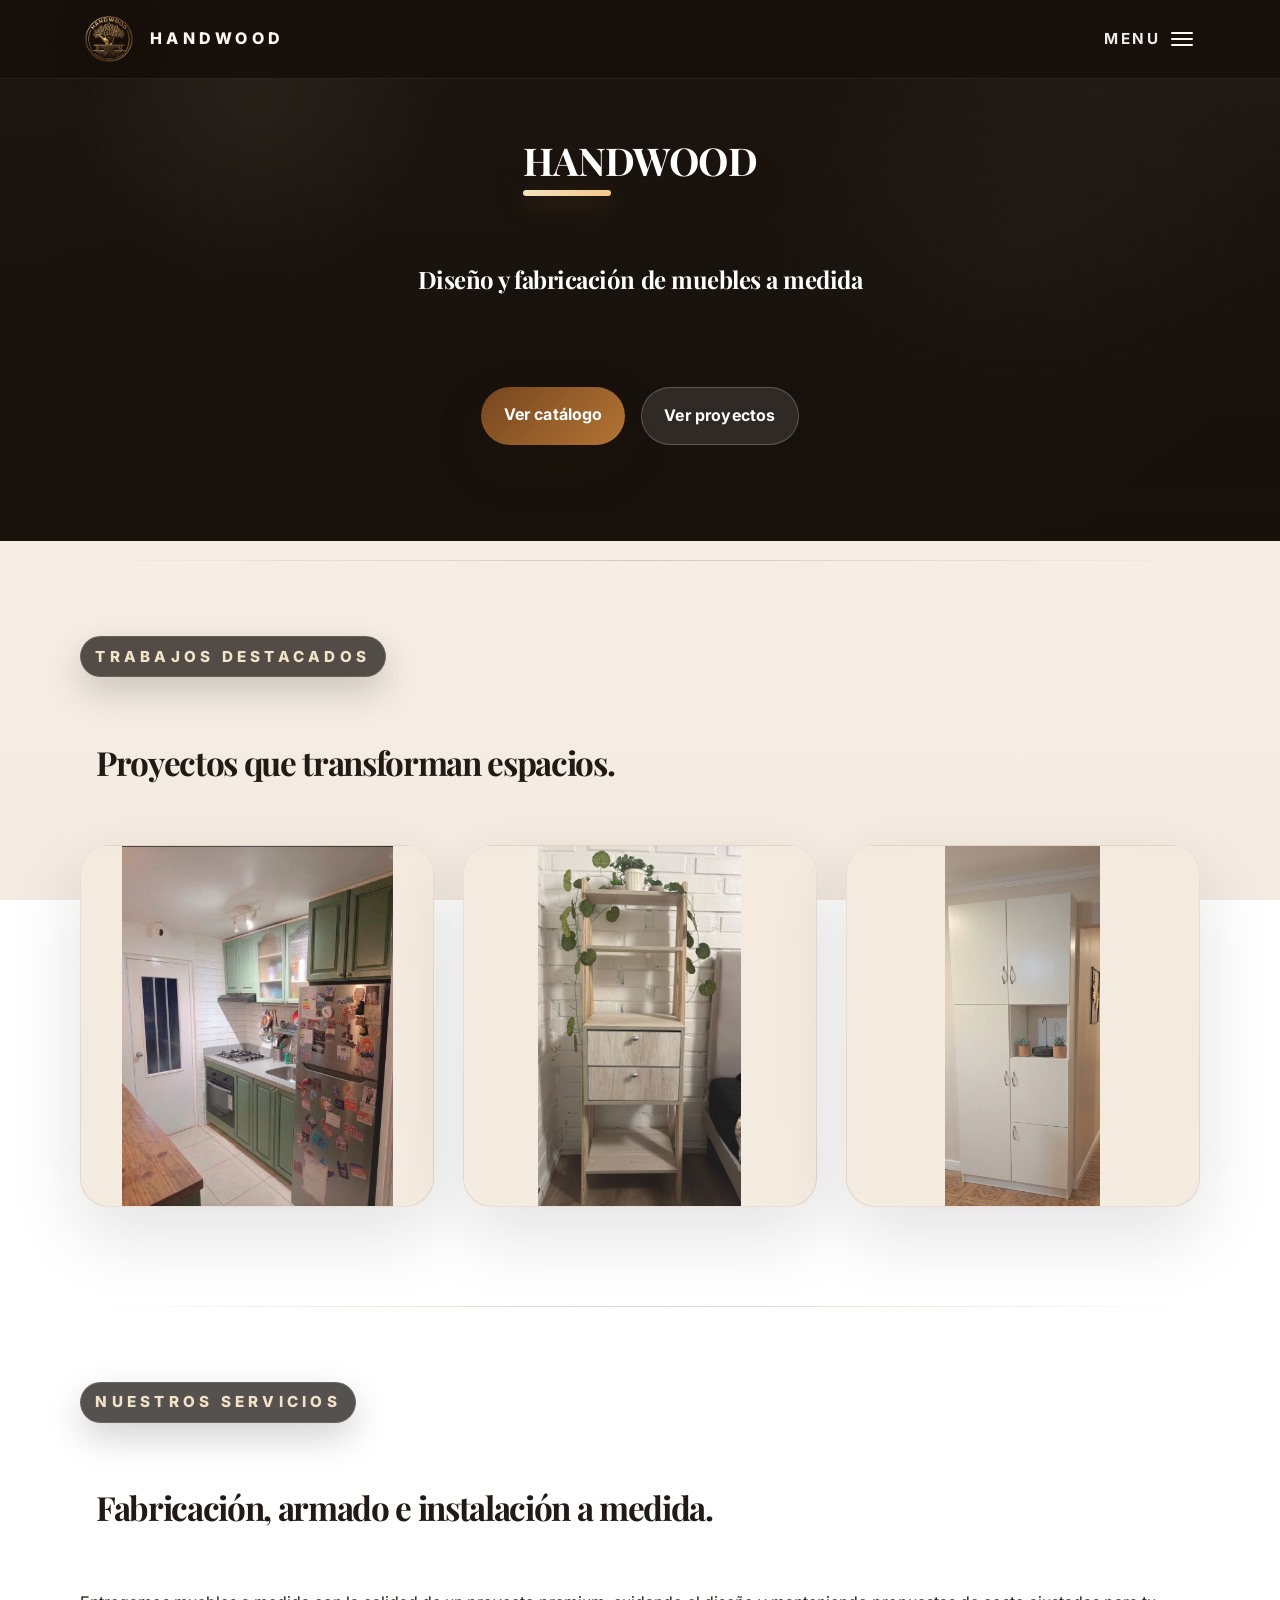
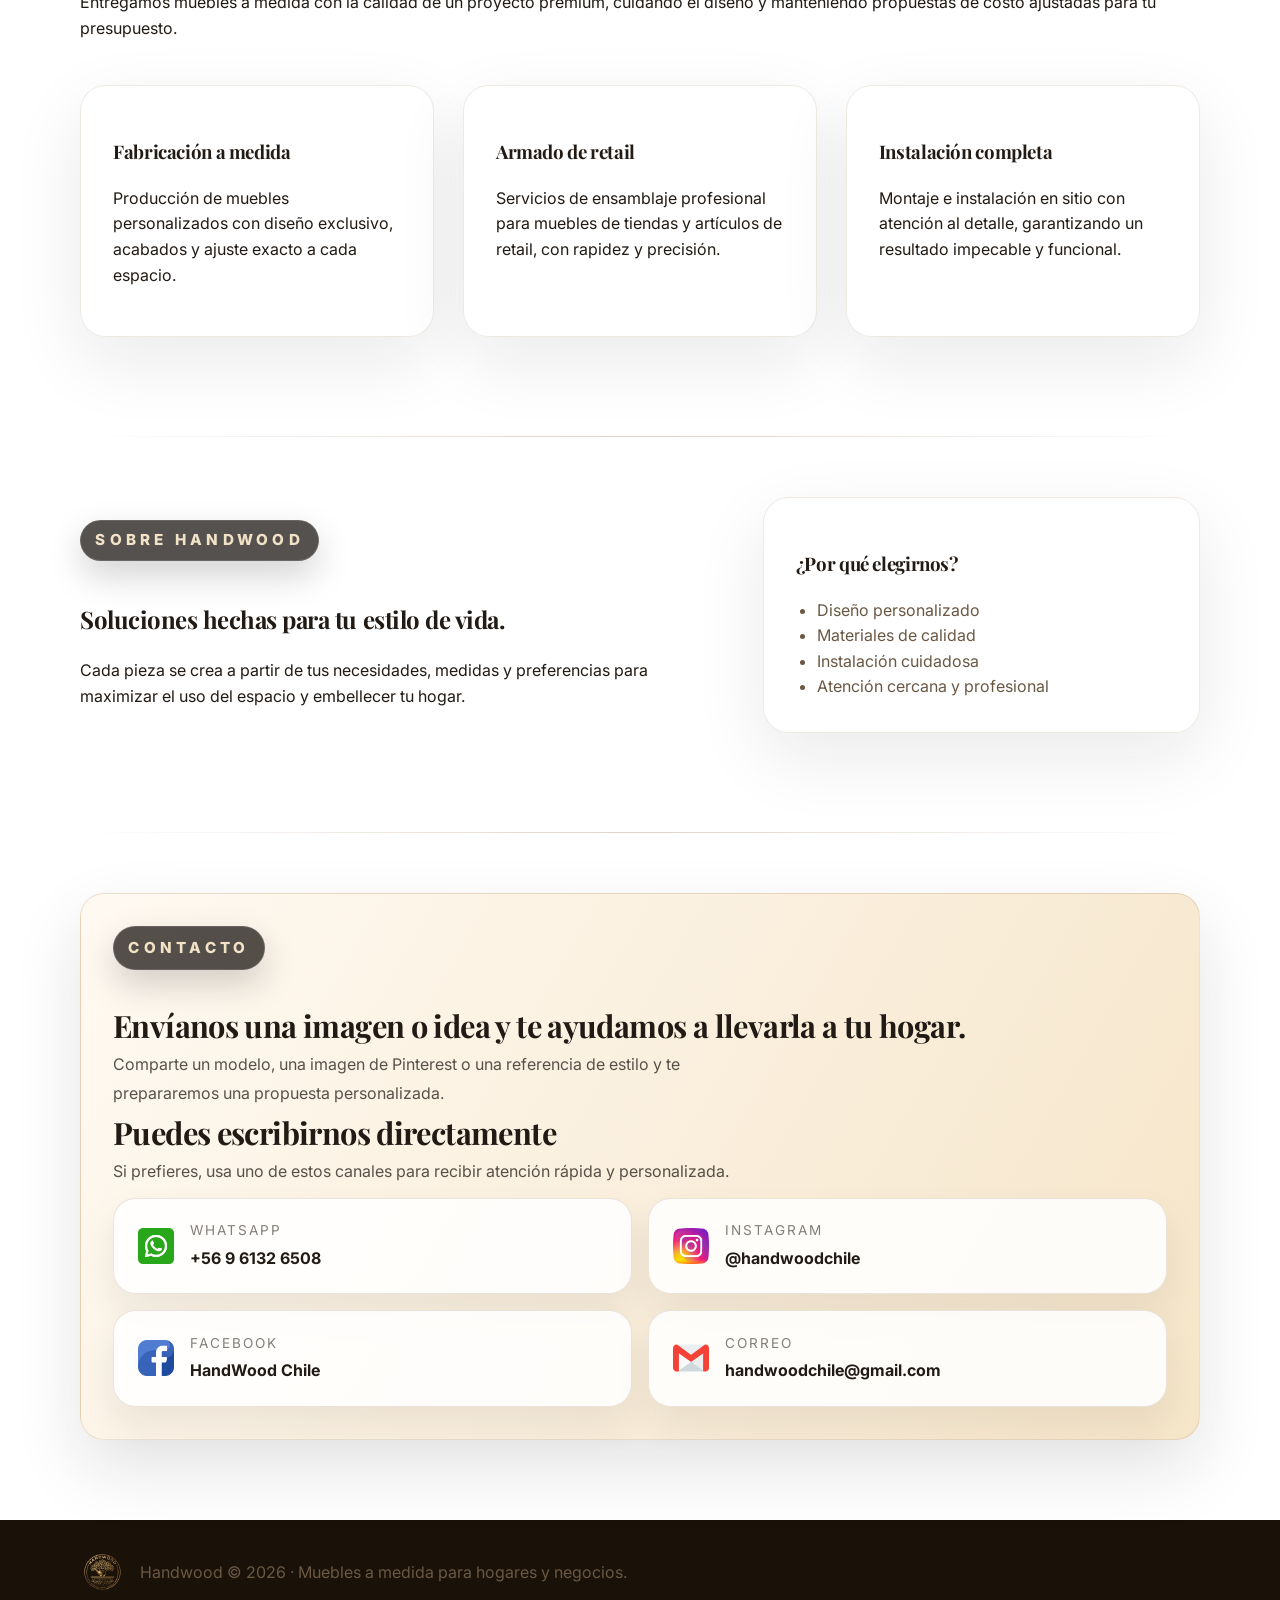
<file: index.html>
<!DOCTYPE html>
<html lang="es">
  <head>
    <meta charset="UTF-8" />
    <meta name="viewport" content="width=device-width, initial-scale=1.0" />
    <meta http-equiv="Cache-Control" content="no-cache, no-store, must-revalidate" />
    <meta http-equiv="Pragma" content="no-cache" />
    <meta http-equiv="Expires" content="0" />
    <meta name="description" content="Handwood crea muebles a medida con diseño, funcionalidad y acabados premium para hogares y negocios." />
    <link rel="preconnect" href="https://fonts.googleapis.com" />
    <link rel="preconnect" href="https://fonts.gstatic.com" crossorigin />
    <link href="https://fonts.googleapis.com/css2?family=Inter:wght@400;500;600;700&family=Playfair+Display:wght@600;700;800&display=swap" rel="stylesheet" />
    <link rel="icon" href="assets/logo.png" />
    <link rel="stylesheet" href="styles.css?v=1.0.4" />
  </head>
  <body>
    <header class="hero">
      <nav class="topbar">
        <div class="container topbar-inner">
          <a class="brand" href="index.html">
            <img src="assets/logo.png" alt="Handwood logo" class="brand-logo" />
            <span class="brand-text">HANDWOOD</span>
          </a>
          <div class="menu-control">
            <span class="menu-label">Menu</span>
            <button class="menu-toggle" type="button" aria-label="Abrir menú" aria-expanded="false" aria-controls="mobileNav">
              <span></span>
              <span></span>
              <span></span>
            </button>
          </div>
          <div class="nav-links" id="mobileNav">
            <a href="index.html" class="active">Inicio</a>
            <a href="trabajos.html">Trabajos</a>
            <a href="catalogo.html">Catálogo</a>
            <a href="index.html#contacto">Contacto</a>
          </div>
        </div>
      </nav>

      <div class="hero-content container">
        <div class="hero-title-wrap">
          <h1>HANDWOOD</h1>
          <h2>Diseño y fabricación de muebles a medida</h2>
        </div>
        <div class="hero-actions">
          <a class="btn btn-primary" href="catalogo.html">Ver catálogo</a>
          <a class="btn btn-secondary" href="trabajos.html">Ver proyectos</a>
        </div>
      </div>
    </header>

    <main>
      <section class="section container">
        <div class="section-heading">
          <p class="eyebrow">Trabajos destacados</p>
          <h2>Proyectos que transforman espacios.</h2>
        </div>
        <div class="card-grid">
          <article class="project-card featured-card">
            <div class="card-media featured-media-one"></div>
          </article>
          <article class="project-card featured-card">
            <div class="card-media featured-media-two"></div>
          </article>
          <article class="project-card featured-card">
            <div class="card-media featured-media-three"></div>
          </article>
        </div>
      </section>

      <section class="section container">
        <div class="section-heading">
          <p class="eyebrow">Nuestros servicios</p>
          <h2>Fabricación, armado e instalación a medida.</h2>
          <p>
            Entregamos muebles a medida con la calidad de un proyecto premium, cuidando el diseño y manteniendo propuestas de costo ajustadas para tu presupuesto.
          </p>
        </div>
        <div class="card-grid">
          <article class="info-card">
            <h3>Fabricación a medida</h3>
            <p>
              Producción de muebles personalizados con diseño exclusivo, acabados y ajuste exacto a cada espacio.
            </p>
          </article>
          <article class="info-card">
            <h3>Armado de retail</h3>
            <p>
              Servicios de ensamblaje profesional para muebles de tiendas y artículos de retail, con rapidez y precisión.
            </p>
          </article>
          <article class="info-card">
            <h3>Instalación completa</h3>
            <p>
              Montaje e instalación en sitio con atención al detalle, garantizando un resultado impecable y funcional.
            </p>
          </article>
        </div>
      </section>

      <section class="section container intro-grid">
        <div>
          <p class="eyebrow">Sobre Handwood</p>
          <h2>Soluciones hechas para tu estilo de vida.</h2>
          <p>
            Cada pieza se crea a partir de tus necesidades, medidas y preferencias para maximizar el uso del espacio y embellecer tu hogar.
          </p>
        </div>
        <div class="info-card">
          <h3>¿Por qué elegirnos?</h3>
          <ul>
            <li>Diseño personalizado</li>
            <li>Materiales de calidad</li>
            <li>Instalación cuidadosa</li>
            <li>Atención cercana y profesional</li>
          </ul>
        </div>
      </section>

      <section class="section container cta-panel" id="contacto">
        <div class="contact-links-panel">
          <div class="contact-links-intro">
            <p class="eyebrow">Contacto</p>
            <div>
          <h3>Envíanos una imagen o idea y te ayudamos a llevarla a tu hogar.</h3>
          <p>
            Comparte un modelo, una imagen de Pinterest o una referencia de estilo y te
            prepararemos una propuesta personalizada.
            <h3>Puedes escribirnos directamente</h3>
            <p>
              Si prefieres, usa uno de estos canales para recibir atención rápida y personalizada.
            </p>
          </div>
          <div class="contact-links-grid">
            <a class="contact-card" href="https://wa.me/56961326508" target="_blank" rel="noopener noreferrer">
              <img src="assets/iconos/whatsapp.png" alt="WhatsApp" class="contact-icon" />
              <div>
                <span>WhatsApp</span>
                <strong>+56 9 6132 6508</strong>
              </div>
            </a>
            <a class="contact-card" href="https://www.instagram.com/handwoodchile" target="_blank" rel="noopener noreferrer">
              <img src="assets/iconos/instagram.png" alt="Instagram" class="contact-icon" />
              <div>
                <span>Instagram</span>
                <strong>@handwoodchile</strong>
              </div>
            </a>
            <a class="contact-card" href="https://www.facebook.com/profile.php?id=100071632183594" target="_blank" rel="noopener noreferrer">
              <img src="assets/iconos/facebook.png" alt="Facebook" class="contact-icon" />
              <div>
                <span>Facebook</span>
                <strong>HandWood Chile</strong>
              </div>
            </a>
            <a class="contact-card" href="https://mail.google.com/mail/u/0/#inbox?compose=GTvVlcSKkxCXFVtXChXRqWVPSfSnJZwxPkMhjGSwVfLMvhdhRhLSsgWjcGKsslqhRQZgchsJSPgbg" target="_blank" rel="noopener noreferrer">
              <img src="assets/iconos/gmail.png" alt="Gmail" class="contact-icon" />
              <div>
                <span>Correo</span>
                <strong>handwoodchile@gmail.com</strong>
              </div>
            </a>
          </div>
        </div>
      </section>
    </main>
    
    

    <footer class="footer">
      <div class="container footer-inner">
        <img src="assets/logo.png" alt="Handwood logo" class="footer-logo" />
        <p>Handwood © 2026 · Muebles a medida para hogares y negocios.</p>
      </div>
    </footer>
    <script src="script.js?v=1.0.4" defer></script>
  </body>
</html>
</file>
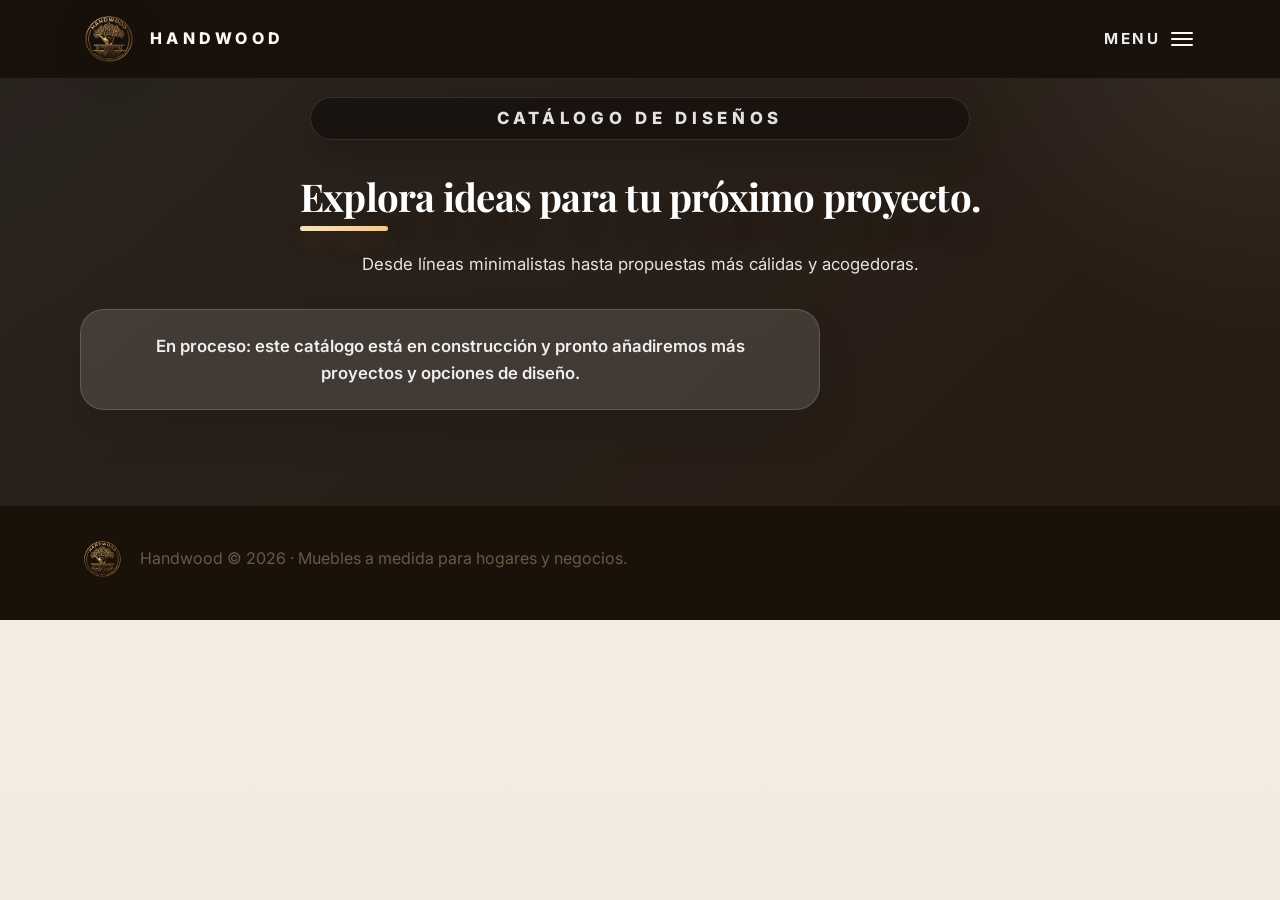
<file: catalogo.html>
<!DOCTYPE html>
<html lang="es">
  <head>
    <meta charset="UTF-8" />
    <meta name="viewport" content="width=device-width, initial-scale=1.0" />
    <title>Handwood | Catálogo de diseños</title>
    <link rel="icon" href="assets/logo.png" />
    <link rel="preconnect" href="https://fonts.googleapis.com" />
    <link rel="preconnect" href="https://fonts.gstatic.com" crossorigin />
    <link href="https://fonts.googleapis.com/css2?family=Inter:wght@400;500;600;700&family=Playfair+Display:wght@600;700;800&display=swap" rel="stylesheet" />
    <link rel="stylesheet" href="styles.css?v=1.0.4" />
  </head>
  <body>
    <header class="page-header">
      <nav class="topbar">
        <div class="container topbar-inner">
          <a class="brand" href="index.html">
            <img src="assets/logo.png" alt="Handwood logo" class="brand-logo" />
            <span class="brand-text">HANDWOOD</span>
          </a>
          <div class="menu-control">
            <span class="menu-label">Menu</span>
            <button class="menu-toggle" type="button" aria-label="Abrir menú" aria-expanded="false" aria-controls="mobileNav">
              <span></span>
              <span></span>
              <span></span>
            </button>
          </div>
          <div class="nav-links" id="mobileNav">
            <a href="index.html">Inicio</a>
            <a href="trabajos.html">Trabajos</a>
            <a href="catalogo.html" class="active">Catálogo</a>
            <a href="index.html#contacto">Contacto</a>
          </div>
        </div>
      </nav>

      <div class="container page-intro">
        <p class="eyebrow">Catálogo de diseños</p>
        <h1>Explora ideas para tu próximo proyecto.</h1>
        <p>Desde líneas minimalistas hasta propuestas más cálidas y acogedoras.</p>
        <div class="catalog-status">
          <p>En proceso: este catálogo está en construcción y pronto añadiremos más proyectos y opciones de diseño.</p>
        </div>
      </div>
    </header>

    <footer class="footer">
      <div class="container footer-inner">
        <img src="assets/logo.png" alt="Handwood logo" class="footer-logo" />
        <p>Handwood © 2026 · Muebles a medida para hogares y negocios.</p>
      </div>
    </footer>
    <script src="script.js?v=1.0.4" defer></script>
  </body>
</html>
</file>
<file: styles.css>
:root {
  --bg: #f3ebe1;
  --surface: rgba(255, 251, 246, 0.94);
  --surface-2: #f1e6dc;
  --text: #221b15;
  --muted: #6a5844;
  --accent: #76461f;
  --accent-2: #b47534;
  --border: rgba(34, 27, 21, 0.12);
  --shadow: 0 22px 56px rgba(34, 27, 21, 0.12);
}

* {
  box-sizing: border-box;
}

body {
  margin: 0;
  font-family: "Inter", "Segoe UI", Tahoma, Geneva, Verdana, sans-serif;
  color: var(--text);
  background: radial-gradient(circle at top left, rgba(255, 255, 255, 0.8), transparent 28%), linear-gradient(180deg, #fbf3ea 0%, var(--bg) 100%);
  background-attachment: fixed;
  line-height: 1.6;
}

h1, h2, h3 {
  font-family: "Playfair Display", Georgia, serif;
  letter-spacing: -0.02em;
}

img {
  max-width: 100%;
  display: block;
}

.container {
  width: min(1120px, calc(100% - 2rem));
  margin: 0 auto;
}

.hero,
.page-header {
  background: radial-gradient(circle at top right, rgba(255, 255, 255, 0.08), transparent 25%), linear-gradient(135deg, rgba(18, 12, 8, 0.9), rgba(35, 23, 14, 0.98));
  color: white;
}

.topbar {
  position: fixed;
  top: 0;
  left: 0;
  right: 0;
  width: 100%;
  z-index: 10000;
  backdrop-filter: blur(16px);
  background: rgba(23, 16, 10, 0.92);
  border-bottom: 1px solid rgba(255, 255, 255, 0.08);
}

.topbar-inner {
  display: flex;
  justify-content: space-between;
  align-items: center;
  padding: 1rem 0;
}

.brand {
  font-weight: 800;
  letter-spacing: 0.32em;
  color: #fff8ef;
  text-decoration: none;
  display: flex;
  align-items: center;
  gap: 0.75rem;
}

.brand-logo {
  height: 46px;
  width: auto;
  display: inline-block;
  object-fit: contain;
  filter: drop-shadow(0 8px 22px rgba(0,0,0,0.22));
}

.brand-text {
  display: inline-block;
  font-weight: 800;
  letter-spacing: 0.28em;
  color: #fff8ef;
}

.footer-inner {
  display: flex;
  align-items: center;
  gap: 0.9rem;
}

.footer-logo {
  height: 36px;
  width: auto;
  opacity: 0.95;
}

.topbar-inner {
  position: relative;
}

.nav-links {
  position: absolute;
  top: 100%;
  right: 0;
  width: min(320px, calc(100% - 2rem));
  flex-direction: column;
  gap: 0.75rem;
  padding: 1.2rem;
  border-radius: 1.4rem;
  background: rgba(15, 10, 6, 0.98);
  border: 1px solid rgba(255, 255, 255, 0.14);
  box-shadow: 0 30px 80px rgba(0, 0, 0, 0.45);
  display: none;
  opacity: 0;
  visibility: hidden;
  transform: translateY(12px) scale(0.97);
  transform-origin: top right;
  pointer-events: none;
  transition: opacity 0.25s ease, transform 0.25s ease, visibility 0.25s ease;
  z-index: 10000;
}

.nav-links.open {
  display: flex;
  opacity: 1;
  visibility: visible;
  transform: translateY(0) scale(1);
  pointer-events: auto;
}

.nav-links a {
  color: rgba(255, 255, 255, 0.96);
  text-decoration: none;
  font-weight: 600;
  padding: 0.85rem 1rem;
  border-radius: 0.9rem;
  background: rgba(255, 255, 255, 0.04);
}

.nav-links a.active,
.nav-links a:hover {
  color: #ffe5b0;
  background: rgba(255, 229, 176, 0.18);
}

.menu-control {
  display: flex;
  align-items: center;
  gap: 0.2rem;
}

.menu-label {
  color: rgba(255, 255, 255, 0.92);
  font-weight: 700;
  letter-spacing: 0.18em;
  text-transform: uppercase;
  font-size: 0.95rem;
  margin-right: 0;
  white-space: nowrap;
}

.menu-toggle {
  display: inline-flex;
  flex-direction: column;
  justify-content: center;
  gap: 0.25rem;
  padding: 0.45rem;
  border: 0;
  border-radius: 0.6rem;
  background: transparent;
  cursor: pointer;
  position: relative;
  z-index: 10001;
}

.menu-toggle span {
  display: block;
  width: 1.35rem;
  height: 2px;
  border-radius: 999px;
  background: #fff8ef;
  transition: transform 0.25s ease, opacity 0.25s ease;
  transform-origin: center;
}

.menu-toggle.open span:nth-child(1) {
  transform: translateY(6px) rotate(45deg);
}

.menu-toggle.open span:nth-child(2) {
  opacity: 0;
}

.menu-toggle.open span:nth-child(3) {
  transform: translateY(-6px) rotate(-45deg);
}

.hero,
.page-intro {
  position: relative;
}

.hero {
  overflow: hidden;
}

.hero-content,
.page-intro {
  padding: 5rem 0 6rem;
  opacity: 0;
  transform: translateY(18px);
  animation: fadeInUp 0.95s ease-out forwards;
}

.hero::before {
  content: "";
  position: absolute;
  inset: 0;
  background: radial-gradient(circle at 20% 20%, rgba(255, 230, 190, 0.12), transparent 16%),
              radial-gradient(circle at 80% 45%, rgba(255, 255, 255, 0.08), transparent 24%),
              linear-gradient(180deg, rgba(35, 25, 15, 0.25), rgba(20, 15, 10, 0.15));
  opacity: 0.95;
  pointer-events: none;
}

.hero::after {
  content: "";
  position: absolute;
  inset: 0;
  background: linear-gradient(180deg, rgba(15, 10, 6, 0.4) 0%, rgba(20, 15, 10, 0.8) 70%);
  pointer-events: none;
}

.hero-content,

.hero .eyebrow,
.hero h1,
.hero p {
  position: relative;
  z-index: 1;
}

.hero-content h1,
.page-intro h1 {
  font-size: clamp(2.2rem, 3vw, 3.6rem);
  line-height: 1.15;
  margin: 0.3rem 0 1rem;
  max-width: 720px;
  text-shadow: 0 24px 60px rgba(0, 0, 0, 0.16);
  position: relative;
  display: inline-block;
}

.hero-title-wrap {
  position: relative;
  width: 100%;
  display: grid;
  place-items: center;
  margin-bottom: 1rem;
  padding: 2rem 0 1.3rem;
  min-height: 280px;
}

.hero-title-wrap::before {
  display: none;
}

.hero-title-wrap h1 {
  position: relative;
  z-index: 1;
  text-align: center;
  max-width: 780px;
}

.hero-content h1::after,
.page-intro h1::after {
  content: "";
  position: absolute;
  left: 0;
  bottom: -0.85rem;
  width: 5.5rem;
  height: 0.35rem;
  border-radius: 999px;
  background: linear-gradient(90deg, rgba(255, 238, 198, 0.95), rgba(255, 209, 148, 0.95));
  box-shadow: 0 8px 22px rgba(255, 172, 80, 0.18);
}

.hero-content p,
.page-intro p {
  max-width: 660px;
  color: rgba(255, 255, 255, 0.88);
  font-size: 1.05rem;
}

.catalog-status {
  margin-top: 2rem;
  max-width: 740px;
  padding: 1.4rem 1.5rem;
  border-radius: 1.5rem;
  background: rgba(255, 255, 255, 0.12);
  border: 1px solid rgba(255, 255, 255, 0.16);
  box-shadow: 0 20px 42px rgba(0, 0, 0, 0.1);
  display: flex;
  align-items: center;
  justify-content: center;
}

.catalog-status p {
  margin: 0;
  color: rgba(255, 255, 255, 0.92);
  font-weight: 600;
  text-align: center;
  line-height: 1.6;
}

.catalog-only {
  display: grid;
  place-items: center;
  min-height: 360px;
}

.eyebrow {
  text-transform: uppercase;
  letter-spacing: 0.28em;
  font-size: 0.95rem;
  font-weight: 800;
  color: #f2e3c7;
  margin-bottom: 1.2rem;
  display: inline-flex;
  align-items: center;
  gap: 0.45rem;
  padding: 0.45rem 0.9rem;
  border-radius: 999px;
  background: rgba(20, 15, 12, 0.72);
  border: 1px solid rgba(255, 255, 255, 0.12);
  box-shadow: 0 14px 35px rgba(0, 0, 0, 0.18);
  max-width: fit-content;
}

.contact-links-intro .eyebrow {
  text-transform: uppercase;
  letter-spacing: 0.28em;
  font-size: 0.95rem;
  font-weight: 800;
  color: #f2e3c7;
  margin-bottom: 1.2rem;
  display: inline-flex;
  align-items: center;
  gap: 0.45rem;
  padding: 0.45rem 0.9rem;
  border-radius: 999px;
  background: rgba(20, 15, 12, 0.72);
  border: 1px solid rgba(255, 255, 255, 0.12);
  box-shadow: 0 14px 35px rgba(0, 0, 0, 0.18);
  max-width: fit-content;
}

.hero-content .eyebrow,
.page-intro .eyebrow {
  display: block;
  margin-bottom: 1.8rem;
}

.hero-subtitle {
  max-width: 760px;
  margin: 0 auto;
  text-align: center;
  color: rgba(255, 255, 255, 0.92);
  font-weight: 500;
  line-height: 1.75;
}

.hero-content,
.page-intro {
  text-align: center;
}

.page-intro h1,
.page-intro p,
.page-intro .eyebrow {
  margin-left: auto;
  margin-right: auto;
}

.section-heading {
  margin-bottom: 1.75rem;
  display: flex;
  flex-direction: column;
  gap: 0.75rem;
  position: relative;
}

.section-heading h2 {
  font-size: clamp(2rem, 2.7vw, 3rem);
  color: #221b15;
  letter-spacing: -0.04em;
  max-width: 720px;
  padding-left: 1rem;
}


.hero-actions {
  display: flex;
  justify-content: center;
  gap: 1rem;
  flex-wrap: wrap;
  margin-top: 1.7rem;
}

.btn {
  display: inline-block;
  padding: 0.95rem 1.4rem;
  border-radius: 999px;
  text-decoration: none;
  font-weight: 700;
  letter-spacing: 0.01em;
  transition: transform 0.2s ease, box-shadow 0.2s ease, background 0.2s ease;
}

.btn:hover {
  transform: translateY(-2px);
}

.button {
  display: inline-flex;
  align-items: center;
  justify-content: center;
  gap: 0.65rem;
  padding: 1rem 1.9rem;
  border-radius: 999px;
  text-decoration: none;
  font-weight: 700;
  letter-spacing: 0.02em;
  color: #221b15;
  background: linear-gradient(135deg, rgba(255, 248, 239, 0.98), rgba(186, 124, 53, 0.98));
  border: 1px solid rgba(255, 255, 255, 0.65);
  box-shadow: 0 24px 52px rgba(118, 70, 31, 0.24);
  backdrop-filter: blur(10px);
  transition: transform 0.2s ease, box-shadow 0.2s ease, background 0.2s ease, filter 0.2s ease;
}

.button:hover {
  transform: translateY(-2px);
  box-shadow: 0 28px 68px rgba(118, 70, 31, 0.28);
  background: linear-gradient(135deg, rgba(255, 252, 244, 1), rgba(172, 94, 42, 1));
}

.button:focus-visible {
  outline: 2px solid rgba(255, 255, 255, 0.75);
  outline-offset: 3px;
}

.btn-primary {
  background: linear-gradient(135deg, var(--accent), var(--accent-2));
  color: white;
  box-shadow: 0 20px 48px rgba(44, 24, 12, 0.2);
}

.btn-secondary {
  background: rgba(255, 255, 255, 0.1);
  color: white;
  border: 1px solid rgba(255, 255, 255, 0.22);
}

.section {
  padding: 5rem 0;
  position: relative;
  opacity: 0;
  transform: translateY(18px);
  animation: fadeInUp 0.95s ease-out forwards;
  animation-delay: 0.1s;
}

.section::before {
  content: "";
  position: absolute;
  top: 1.2rem;
  left: 0;
  width: 100%;
  height: 1px;
  background: linear-gradient(90deg, transparent, rgba(124, 72, 29, 0.24), transparent);
}

.intro-grid {
  display: grid;
  grid-template-columns: 1.25fr 0.85fr;
  gap: 2.5rem;
  align-items: center;
}

.info-card,
.project-card,
.catalog-card {
  background: rgba(255, 255, 255, 0.96);
  border: 1px solid rgba(124, 72, 29, 0.12);
  border-radius: 1.6rem;
  box-shadow: 0 24px 72px rgba(34, 27, 21, 0.09);
  transition: transform 0.25s ease, box-shadow 0.25s ease, border-color 0.25s ease;
  position: relative;
  overflow: hidden;
}

.info-card {
  padding: 2rem;
}

.info-card ul {
  margin: 0.9rem 0 0;
  padding-left: 1.3rem;
  color: var(--muted);
}

.section-heading {
  margin-bottom: 1.75rem;
}

.section-heading h2 {
  font-size: clamp(2rem, 2.6vw, 2.8rem);
}

.card-grid,
.catalog-grid {
  display: grid;
  gap: 1.8rem;
}

.card-grid {
  grid-template-columns: repeat(3, minmax(0, 1fr));
}

.catalog-grid {
  grid-template-columns: repeat(2, minmax(0, 1fr));
}

.project-card {
  overflow: hidden;
  background: linear-gradient(180deg, #fff8f1 0%, #f7e9dc 100%);
  border-radius: 1.8rem;
}

.project-card::after,
.catalog-card::after {
  content: "";
  position: absolute;
  inset: 0;
  background: linear-gradient(120deg, transparent 20%, rgba(255, 255, 255, 0.35) 50%, transparent 80%);
  transform: translateX(-100%);
  transition: transform 0.7s ease;
  pointer-events: none;
}

.card-media {
  min-height: 280px;
  position: relative;
  background-color: #f2e6db;
  background-size: cover;
  background-position: center;
  background-repeat: no-repeat;
  transition: transform 0.35s ease, filter 0.35s ease;
  overflow: hidden;
}

.card-media img.slide-fade {
  position: absolute;
  inset: 0;
  width: 100%;
  height: 100%;
  object-fit: contain;
  object-position: center;
  opacity: 0;
  transition: opacity 0.9s ease, transform 0.9s ease;
  will-change: opacity, transform;
}

.featured-card {
  border: 1px solid rgba(124, 72, 29, 0.14);
  box-shadow: 0 28px 72px rgba(34, 27, 21, 0.12);
  overflow: hidden;
  transition: transform 0.3s ease, box-shadow 0.3s ease;
}

.featured-card:hover {
  transform: translateY(-8px);
  box-shadow: 0 34px 98px rgba(34, 27, 21, 0.14);
}

.featured-card .card-media {
  min-height: 360px;
  position: relative;
  background-color: #f3e9dd;
  background-size: contain;
  background-position: center;
  background-repeat: no-repeat;
}

.featured-card .card-media::after {
  content: '';
  position: absolute;
  inset: 0;
  background: linear-gradient(180deg, rgba(255,255,255,0.04) 0%, rgba(255,255,255,0.12) 100%);
}

.featured-card .card-content {
  display: none;
}

.featured-media-one { background-image: url("trabajosrealizados/PuertasCocina.png"); }
.featured-media-two { background-image: url("trabajosrealizados/Velador1.jpeg"); }
.featured-media-three { background-image: url("trabajosrealizados/MuebleAgua1.png"); }

.card-media img.slide-fade.next-slide {
  opacity: 0;
}

.card-media img.slide-fade.current-slide {
  opacity: 1;
  z-index: 2;
}

.card-media img.slide-fade {
  z-index: 1;
  transition: opacity 0.9s ease, transform 0.9s ease;
}

.project-card:hover .card-media img.slide-fade {
  transform: scale(1.02);
}

.gallery-trigger .card-media {
  min-height: 340px;
  border-bottom: 1px solid rgba(34, 27, 21, 0.08);
  background-size: contain;
  background-position: center;
  background-repeat: no-repeat;
  background: #e9d6c2;
}

.card-content {
  padding: 1.5rem;
  display: grid;
  gap: 0.8rem;
  background: #fff;
}

.project-card .card-media,
.catalog-card .card-media,
.gallery-trigger .card-media {
  border-bottom-left-radius: 1.8rem;
  border-bottom-right-radius: 1.8rem;
}

.project-card .card-content {
  border-bottom-left-radius: 1.8rem;
  border-bottom-right-radius: 1.8rem;
}

.project-card:hover,
.catalog-card:hover,
.info-card:hover {
  transform: translateY(-8px) scale(1.01);
  box-shadow: 0 28px 68px rgba(34, 27, 21, 0.15);
  border-color: rgba(124, 72, 29, 0.18);
}

.gallery-trigger {
  cursor: pointer;
}

.gallery-trigger .card-content {
  position: relative;
  padding-bottom: 1.8rem;
}

.gallery-label {
  position: absolute;
  right: 1rem;
  bottom: 1rem;
  display: inline-flex;
  align-items: center;
  justify-content: center;
  gap: 0.5rem;
  padding: 0.75rem 1.15rem;
  border-radius: 999px;
  border: 1px solid rgba(124, 72, 29, 0.18);
  background: rgba(255, 255, 255, 0.96);
  color: var(--accent-2);
  font-size: 0.9rem;
  font-weight: 700;
  letter-spacing: 0.02em;
  transition: transform 0.25s ease, background 0.25s ease, box-shadow 0.25s ease;
  backdrop-filter: blur(6px);
}

.gallery-label:hover,
.gallery-label:focus {
  background: rgba(124, 72, 29, 0.14);
  transform: translateY(-3px) scale(1.02);
  box-shadow: 0 14px 32px rgba(34, 27, 21, 0.14);
}

.gallery-label:focus {
  outline: 2px solid rgba(124, 72, 29, 0.35);
  outline-offset: 2px;
}

.gallery-modal {
  position: fixed;
  inset: 0;
  display: none;
  align-items: center;
  justify-content: center;
  padding: 2rem;
  z-index: 2000;
}

.gallery-modal.open {
  display: flex;
}

.gallery-overlay {
  position: absolute;
  inset: 0;
  background: rgba(34, 27, 21, 0.72);
}

.gallery-dialog {
  position: relative;
  width: min(1100px, 100%);
  max-height: min(85vh, 900px);
  padding: 2rem;
  background: var(--surface);
  border-radius: 1.5rem;
  border: 1px solid rgba(34, 27, 21, 0.12);
  box-shadow: 0 40px 90px rgba(34, 27, 21, 0.18);
  overflow: hidden;
  z-index: 1;
}

.gallery-close {
  position: absolute;
  top: 1rem;
  right: 1rem;
  width: 3rem;
  height: 3rem;
  border: none;
  border-radius: 50%;
  background: rgba(34, 27, 21, 0.08);
  color: var(--text);
  font-size: 1.5rem;
  cursor: pointer;
}

.gallery-header {
  margin-bottom: 1.5rem;
}

.gallery-viewer {
  position: relative;
  display: grid;
  grid-template-columns: auto minmax(0, 1fr) auto;
  align-items: center;
  gap: 1rem;
  padding: 1rem 0;
}

.gallery-image-wrap {
  position: relative;
  overflow: hidden;
  border-radius: 1.5rem;
  background: #f7f0e8;
  border: 1px solid rgba(34, 27, 21, 0.08);
}

#galleryImage {
  width: 100%;
  height: 520px;
  object-fit: contain;
  display: block;
  cursor: zoom-in;
  transition: transform 0.3s ease;
  transform-origin: center center;
  touch-action: none;
}

#galleryImage.zoomed {
  cursor: grab;
}

#galleryImage.dragging {
  cursor: grabbing;
}

@media (max-width: 860px) {
  .gallery-viewer {
    grid-template-columns: 1fr;
  }

  .gallery-nav {
    width: 3rem;
    height: 3rem;
    font-size: 1.9rem;
  }

  #galleryImage {
    height: 420px;
  }
}

.gallery-nav {
  border: none;
  background: rgba(34, 27, 21, 0.12);
  color: var(--text);
  font-size: 2.25rem;
  width: 3.5rem;
  height: 3.5rem;
  border-radius: 999px;
  cursor: pointer;
  transition: background 0.2s ease, transform 0.2s ease;
}

.gallery-nav:hover {
  background: rgba(34, 27, 21, 0.18);
  transform: scale(1.05);
}

.gallery-thumbs {
  display: flex;
  gap: 0.75rem;
  flex-wrap: nowrap;
  overflow-x: auto;
  padding-top: 0.75rem;
}

.gallery-thumb {
  width: 80px;
  height: 60px;
  border-radius: 1rem;
  overflow: hidden;
  border: 2px solid transparent;
  flex: 0 0 auto;
  cursor: pointer;
}

.gallery-thumb img {
  width: 100%;
  height: 100%;
  object-fit: cover;
}

.gallery-thumb.active {
  border-color: var(--accent);
}

@media (max-width: 860px) {
  .gallery-slides {
    grid-template-columns: 1fr;
  }
}

.project-card:hover::after,
.catalog-card:hover::after {
  transform: translateX(100%);
}

@keyframes fadeInUp {
  from {
    opacity: 0;
    transform: translateY(18px);
  }
  to {
    opacity: 1;
    transform: translateY(0);
  }
}

.project-card:hover .card-media {
  transform: scale(1.05);
  filter: brightness(1.04) saturate(1.08);
}

.card-media::before {
  content: '';
  position: absolute;
  inset: 0;
  pointer-events: none;
  background: radial-gradient(circle at top center, rgba(255,255,255,0.12), transparent 35%);
}

.media-one {
  background: linear-gradient(135deg, rgba(123, 63, 17, 0.35), rgba(34, 27, 21, 0.4)), url("https://images.unsplash.com/photo-1505693416388-ac5ce068fe85?auto=format&fit=crop&w=900&q=80");
}

.media-two {
  background: linear-gradient(135deg, rgba(123, 63, 17, 0.35), rgba(34, 27, 21, 0.4)), url("https://images.unsplash.com/photo-1484154218962-a197022b5858?auto=format&fit=crop&w=900&q=80");
}

.media-three {
  background: linear-gradient(135deg, rgba(123, 63, 17, 0.35), rgba(34, 27, 21, 0.4)), url("https://images.unsplash.com/photo-1513694203232-719a280e022f?auto=format&fit=crop&w=900&q=80");
}

.media-four {
  background: linear-gradient(135deg, rgba(123, 63, 17, 0.35), rgba(34, 27, 21, 0.4)), url("https://images.unsplash.com/photo-1460317442991-0ec209397118?auto=format&fit=crop&w=900&q=80");
}

.media-five {
  background: linear-gradient(135deg, rgba(123, 63, 17, 0.35), rgba(34, 27, 21, 0.4)), url("https://images.unsplash.com/photo-1505693416388-ac5ce068fe85?auto=format&fit=crop&w=900&q=80");
}

.media-six {
  background: linear-gradient(135deg, rgba(123, 63, 17, 0.35), rgba(34, 27, 21, 0.4)), url("https://images.unsplash.com/photo-1494526585095-c41746248156?auto=format&fit=crop&w=900&q=80");
}

.card-content,
.catalog-card {
  padding: 1.25rem;
}

.tag {
  display: inline-block;
  margin-top: 0.7rem;
  padding: 0.35rem 0.75rem;
  border-radius: 999px;
  background: var(--surface-2);
  color: var(--accent);
  font-size: 0.82rem;
  font-weight: 700;
}

.form-help {
  margin: 0;
  color: var(--muted);
  font-size: 0.95rem;
}

.form-status {
  margin: 0;
  color: var(--accent);
  font-size: 0.95rem;
  font-weight: 700;
}

.form-status.error {
  color: #a23019;
}

.contact-links-panel {
  display: grid;
  gap: 1.5rem;
  background: linear-gradient(120deg, rgba(255, 249, 241, 0.95), rgba(245, 228, 198, 0.95));
  border: 1px solid rgba(124, 72, 29, 0.14);
  border-radius: 1.5rem;
  padding: 2rem;
  box-shadow: 0 28px 68px rgba(34, 27, 21, 0.12);
}

.contact-links-intro {
  display: grid;
  gap: 0.75rem;
}

.contact-links-intro h3 {
  margin: 0;
  font-size: clamp(1.6rem, 2.4vw, 2rem);
  color: #221b15;
}

.contact-links-intro p {
  margin: 0;
  color: rgba(34, 27, 21, 0.75);
  max-width: 640px;
  line-height: 1.8;
}

.contact-links-grid {
  display: grid;
  grid-template-columns: repeat(2, minmax(0, 1fr));
  gap: 1rem;
}

.contact-card {
  display: flex;
  align-items: center;
  gap: 1rem;
  padding: 1.35rem 1.5rem;
  border-radius: 1.4rem;
  background: rgba(255, 255, 255, 0.86);
  border: 1px solid rgba(124, 72, 29, 0.14);
  box-shadow: 0 18px 36px rgba(34, 27, 21, 0.08);
  text-decoration: none;
  color: var(--text);
  transition: transform 0.2s ease, box-shadow 0.2s ease, border-color 0.2s ease;
}

.contact-card:hover {
  transform: translateY(-3px);
  box-shadow: 0 24px 46px rgba(34, 27, 21, 0.14);
  border-color: rgba(124, 72, 29, 0.22);
}

.contact-card span {
  display: block;
  font-size: 0.85rem;
  text-transform: uppercase;
  letter-spacing: 0.15em;
  color: rgba(34, 27, 21, 0.56);
}

.contact-card strong {
  display: block;
  margin-top: 0.25rem;
  font-size: 1rem;
  color: #221b15;
}

.contact-icon {
  width: 36px;
  height: 36px;
  object-fit: contain;
  flex-shrink: 0;
}

@media (max-width: 860px) {
  .contact-links-grid {
    grid-template-columns: 1fr;
  }
}

@media (max-width: 640px) {
  .contact-links-panel {
    padding: 1.5rem;
  }
}

.catalog-card ul {
  margin: 0.8rem 0 0;
  padding-left: 1.1rem;
  color: var(--muted);
}

.footer {
  padding: 1.5rem 0 2rem;
  color: var(--muted);
  text-align: center;
  background: #1a1209;
}

@media (max-width: 860px) {
  .intro-grid,
  .card-grid,
  .catalog-grid,
  .cta-panel {
    grid-template-columns: 1fr;
  }

  .cta-panel {
    display: grid;
  }

  .hero-actions {
    flex-direction: column;
    align-items: stretch;
    gap: 0.9rem;
  }

  .hero-actions .btn,
  .button {
    width: 100%;
    padding-left: 1.25rem;
    padding-right: 1.25rem;
  }

  .cta-panel {
    gap: 1rem;
  }

  .form-grid {
    grid-template-columns: 1fr;
  }
}

@media (max-width: 640px) {
  .topbar {
    z-index: 9999;
  }

  .topbar-inner {
    position: relative;
  }

  .menu-toggle {
    display: inline-flex;
    z-index: 10001;
  }

  .hero-content,
  .page-intro {
    padding: 3rem 0 4rem;
  }

  .hero-content h1,
  .section-heading h2 {
    font-size: clamp(1.8rem, 5vw, 2.4rem);
  }

  .hero-content p,
  .page-intro p,
  .section-heading p {
    font-size: 1rem;
  }

  .hero-actions .btn,
  .button {
    font-size: 1rem;
    padding: 0.95rem 1.2rem;
  }

  .button {
    border-radius: 1.25rem;
  }

  .cta-panel {
    padding: 1.4rem;
  }
}
</file>
